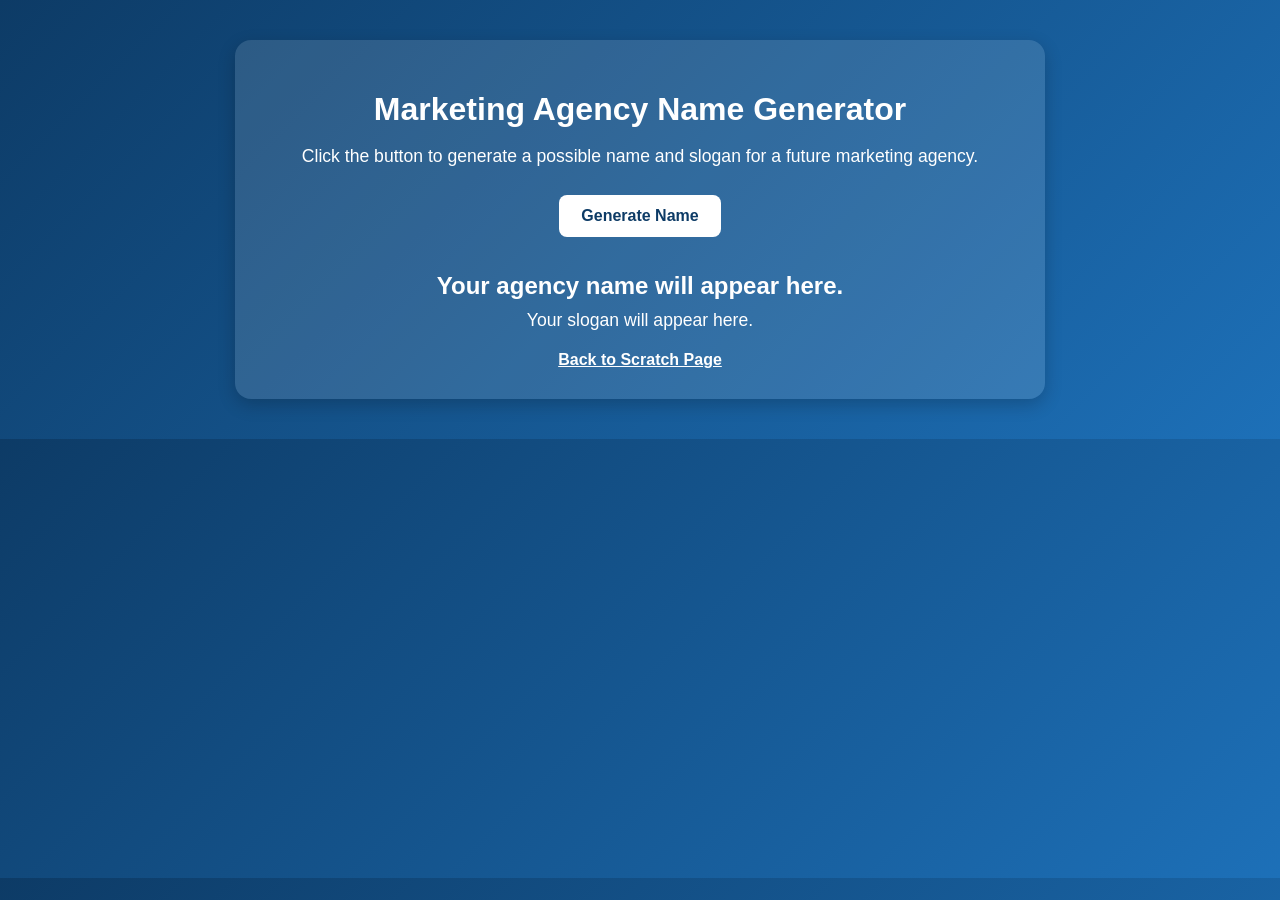
<file: app.html>
<!DOCTYPE html>
<html lang="en">
<head>
    <meta charset="UTF-8">
    <meta name="viewport" content="width=device-width, initial-scale=1.0">
    <title>Marketing Agency Name Generator</title>
    <style>
        body {
            font-family: Arial, Helvetica, sans-serif;
            background: linear-gradient(135deg, #0d3b66, #1d70b8);
            color: white;
            text-align: center;
            margin: 0;
            padding: 40px 20px;
        }

        .app-box {
            max-width: 750px;
            margin: auto;
            background-color: rgba(255, 255, 255, 0.12);
            padding: 30px;
            border-radius: 16px;
            box-shadow: 0 6px 18px rgba(0,0,0,0.2);
        }

        h1 {
            margin-bottom: 10px;
        }

        p {
            font-size: 1.1rem;
        }

        button {
            background-color: white;
            color: #0d3b66;
            border: none;
            padding: 12px 22px;
            margin: 10px;
            font-size: 1rem;
            border-radius: 8px;
            cursor: pointer;
            font-weight: bold;
        }

        button:hover {
            background-color: #e8eef5;
        }

        #result {
            margin-top: 25px;
            font-size: 1.5rem;
            font-weight: bold;
        }

        #slogan {
            margin-top: 10px;
            font-size: 1.1rem;
        }

        a {
            color: white;
            display: inline-block;
            margin-top: 20px;
            font-weight: bold;
        }
    </style>
</head>
<body>

    <div class="app-box">
        <h1>Marketing Agency Name Generator</h1>
        <p>Click the button to generate a possible name and slogan for a future marketing agency.</p>

        <button onclick="generateAgency()">Generate Name</button>

        <div id="result">Your agency name will appear here.</div>
        <div id="slogan">Your slogan will appear here.</div>

        <a href="scratch.html">Back to Scratch Page</a>
    </div>

    <script>
        const firstWords = ["Blue", "Elevate", "Prime", "Vision", "Launch", "Summit", "Bold", "Next"];
        const secondWords = ["Brand", "Growth", "Creative", "Strategy", "Media", "Momentum", "Reach", "Edge"];
        const endings = ["Agency", "Studio", "Marketing", "Partners", "Collective", "Solutions"];

        const slogans = [
            "Helping brands grow with purpose.",
            "Strategy that turns attention into action.",
            "Creative ideas. Real business results.",
            "Building brands that people remember.",
            "Marketing with clarity, energy, and direction.",
            "Where business growth meets smart storytelling."
        ];

        function generateAgency() {
            const first = firstWords[Math.floor(Math.random() * firstWords.length)];
            const second = secondWords[Math.floor(Math.random() * secondWords.length)];
            const ending = endings[Math.floor(Math.random() * endings.length)];
            const slogan = slogans[Math.floor(Math.random() * slogans.length)];

            document.getElementById("result").textContent = `${first} ${second} ${ending}`;
            document.getElementById("slogan").textContent = slogan;
        }
    </script>

</body>
</html>
</file>
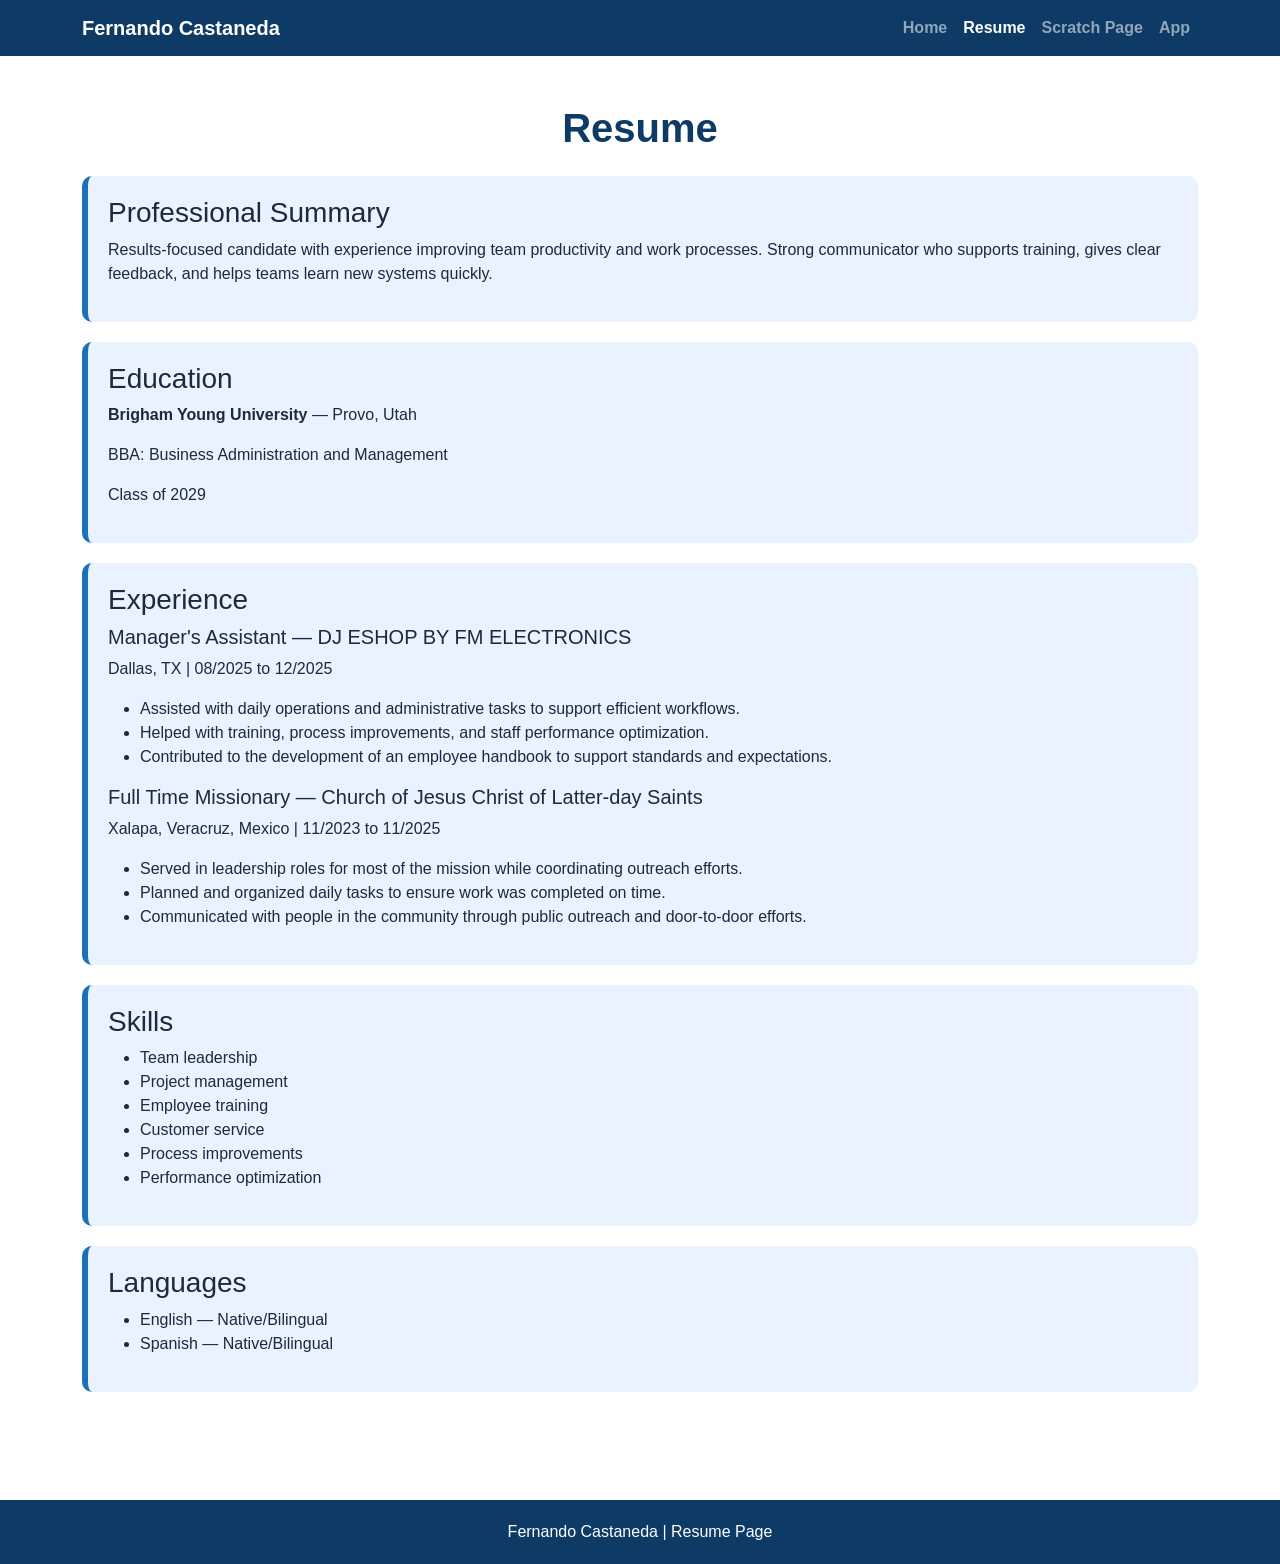
<file: resume.html>
<!DOCTYPE html>
<html lang="en">
<head>
    <meta charset="UTF-8">
    <meta name="viewport" content="width=device-width, initial-scale=1.0">
    <title>Resume | Fernando Castaneda</title>
    <link href="https://cdn.jsdelivr.net/npm/bootstrap@5.3.3/dist/css/bootstrap.min.css" rel="stylesheet">
    <link rel="stylesheet" href="style.css">
</head>
<body>

    <nav class="navbar navbar-expand-lg navbar-dark" style="background-color:#0d3b66;">
        <div class="container">
            <a class="navbar-brand" href="index.html">Fernando Castaneda</a>
            <button class="navbar-toggler" type="button" data-bs-toggle="collapse" data-bs-target="#navMenu">
                <span class="navbar-toggler-icon"></span>
            </button>
            <div class="collapse navbar-collapse" id="navMenu">
                <ul class="navbar-nav ms-auto">
                    <li class="nav-item"><a class="nav-link" href="index.html">Home</a></li>
                    <li class="nav-item"><a class="nav-link active" href="resume.html">Resume</a></li>
                    <li class="nav-item"><a class="nav-link" href="scratch.html">Scratch Page</a></li>
                    <li class="nav-item"><a class="nav-link" href="app.html">App</a></li>
                </ul>
            </div>
        </div>
    </nav>

    <section class="container py-5">
        <h1 class="section-title text-center mb-4">Resume</h1>

        <div class="resume-section">
            <h3>Professional Summary</h3>
            <p>
                Results-focused candidate with experience improving team productivity and work processes. 
                Strong communicator who supports training, gives clear feedback, and helps teams learn new systems quickly.
            </p>
        </div>

        <div class="resume-section">
            <h3>Education</h3>
            <p><strong>Brigham Young University</strong> — Provo, Utah</p>
            <p>BBA: Business Administration and Management</p>
            <p>Class of 2029</p>
        </div>

        <div class="resume-section">
            <h3>Experience</h3>
            <h5>Manager's Assistant — DJ ESHOP BY FM ELECTRONICS</h5>
            <p>Dallas, TX | 08/2025 to 12/2025</p>
            <ul>
                <li>Assisted with daily operations and administrative tasks to support efficient workflows.</li>
                <li>Helped with training, process improvements, and staff performance optimization.</li>
                <li>Contributed to the development of an employee handbook to support standards and expectations.</li>
            </ul>

            <h5>Full Time Missionary — Church of Jesus Christ of Latter-day Saints</h5>
            <p>Xalapa, Veracruz, Mexico | 11/2023 to 11/2025</p>
            <ul>
                <li>Served in leadership roles for most of the mission while coordinating outreach efforts.</li>
                <li>Planned and organized daily tasks to ensure work was completed on time.</li>
                <li>Communicated with people in the community through public outreach and door-to-door efforts.</li>
            </ul>
        </div>

        <div class="resume-section">
            <h3>Skills</h3>
            <ul>
                <li>Team leadership</li>
                <li>Project management</li>
                <li>Employee training</li>
                <li>Customer service</li>
                <li>Process improvements</li>
                <li>Performance optimization</li>
            </ul>
        </div>

        <div class="resume-section">
            <h3>Languages</h3>
            <ul>
                <li>English — Native/Bilingual</li>
                <li>Spanish — Native/Bilingual</li>
            </ul>
        </div>
    </section>

    <footer class="footer text-center">
        <div class="container">
            <p class="mb-0">Fernando Castaneda | Resume Page</p>
        </div>
    </footer>

    <script src="https://cdn.jsdelivr.net/npm/bootstrap@5.3.3/dist/js/bootstrap.bundle.min.js"></script>
</body>
</html>
</file>
<file: style.css>
:root {
    --primary: #0d3b66;
    --secondary: #1d70b8;
    --light: #f8f9fa;
    --dark: #1f2937;
    --accent: #e9f3ff;
}

body {
    font-family: Arial, Helvetica, sans-serif;
    color: var(--dark);
    background-color: #ffffff;
}

.hero {
    background: linear-gradient(rgba(13, 59, 102, 0.85), rgba(13, 59, 102, 0.85)),
        url("images/office.jpg") center/cover no-repeat;
    color: white;
    padding: 100px 0;
}

.section-title {
    color: var(--primary);
    font-weight: 700;
}

.card-custom {
    border: none;
    box-shadow: 0 4px 16px rgba(0, 0, 0, 0.08);
    border-radius: 14px;
}

.navbar-brand,
.nav-link {
    font-weight: 600;
}

.resume-section {
    background-color: var(--accent);
    border-left: 6px solid var(--secondary);
    padding: 20px;
    margin-bottom: 20px;
    border-radius: 10px;
}

.footer {
    background-color: var(--primary);
    color: white;
    padding: 20px 0;
    margin-top: 40px;
}

.profile-img {
    max-width: 260px;
    border-radius: 16px;
    box-shadow: 0 6px 18px rgba(0, 0, 0, 0.15);
}

.btn-main {
    background-color: var(--secondary);
    color: white;
    border: none;
}

.btn-main:hover {
    background-color: #155a91;
    color: white;
}

.highlight-box {
    background-color: #f4f8fc;
    border: 1px solid #d4e6f7;
    border-radius: 12px;
    padding: 20px;
    height: 100%;
}
</file>
